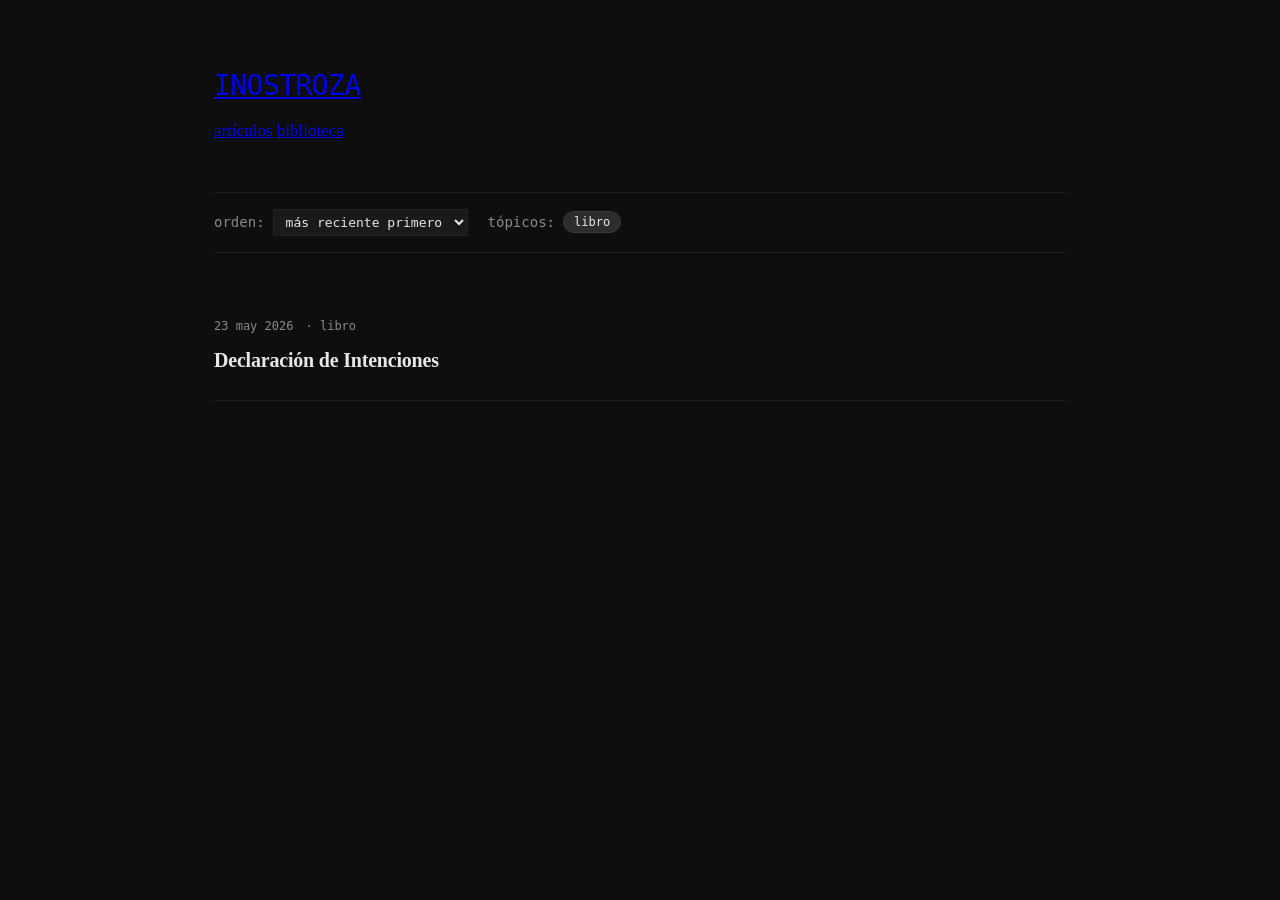
<file: index.html>
<!DOCTYPE html>
<html lang="es">
<head>
  <meta charset="UTF-8">
  <meta name="viewport" content="width=device-width, initial-scale=1.0">
  <title>w/o fluff</title>
  <link rel="stylesheet" href="index.css?v=3">
</head>
<body>
  <div class="wrap">
    <header>
      <h1><a href="index.html">INOSTROZA</a></h1>
      <nav class="tabs">
        <a href="index.html" class="active">artículos</a>
        <a href="biblioteca.html">biblioteca</a>
      </nav>
    </header>

    <div class="controls">
      <div class="control-group">
        <span class="control-label">orden:</span>
        <select id="sort">
          <option value="desc">más reciente primero</option>
          <option value="asc">más antiguo primero</option>
        </select>
      </div>
      <div class="control-group">
        <span class="control-label">tópicos:</span>
        <div class="topics" id="topics"></div>
      </div>
    </div>

    <main id="posts"></main>
  </div>

  <script src="scroll-top.js?v=1"></script>
  <script src="tts.js?v=2"></script>
  <script src="index.js?v=7"></script>
</body>
</html>
</file>
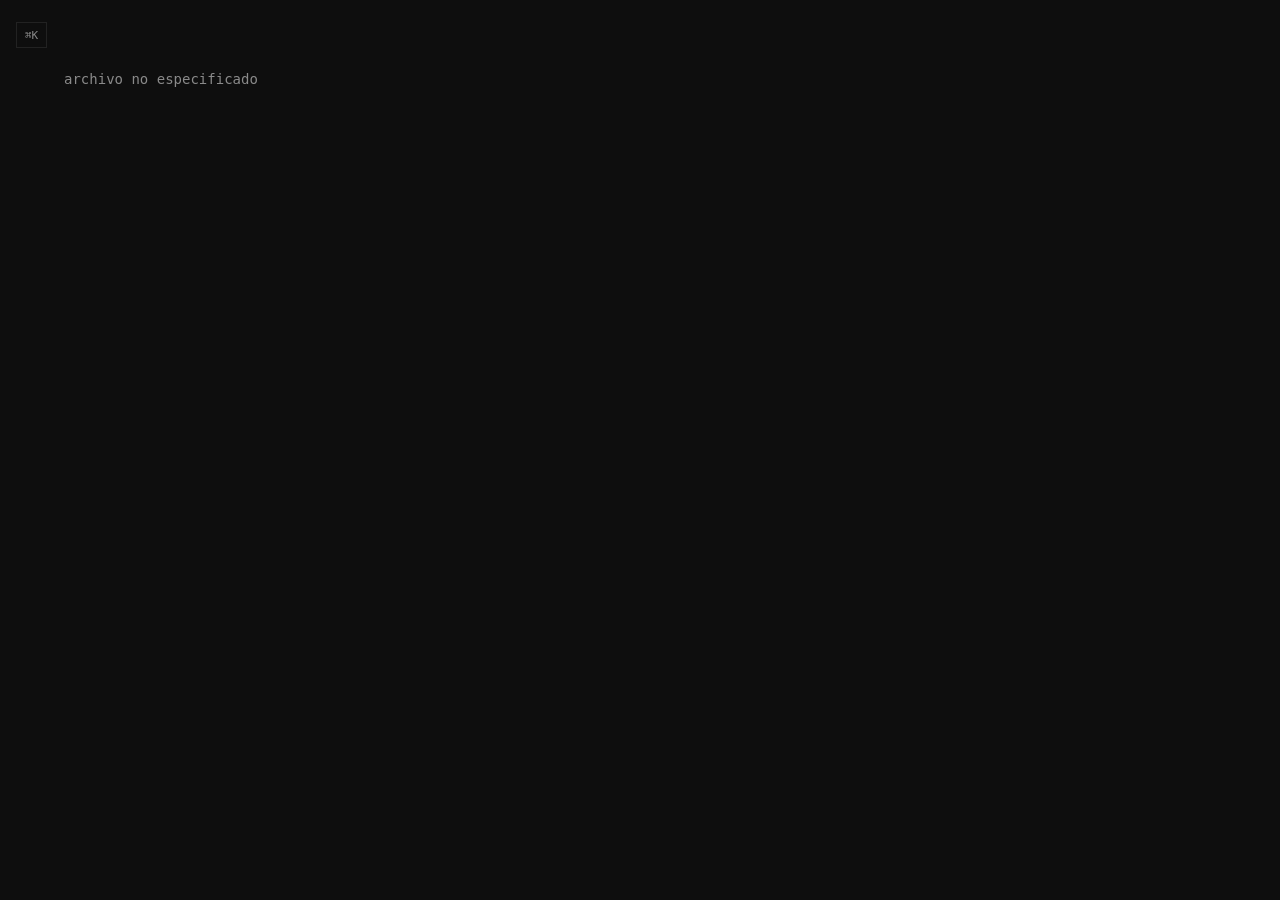
<file: archivo.html>
<!DOCTYPE html>
<html lang="es">
<head>
  <meta charset="UTF-8">
  <meta name="viewport" content="width=device-width, initial-scale=1.0">
  <title>w/o fluff</title>
  <link rel="stylesheet" href="archivo.css?v=23">
</head>
<body>
  <button class="nav-toggle" id="nav-toggle" type="button" aria-label="abrir índice (Ctrl+K)">
    <kbd class="nt-key">⌘K</kbd>
  </button>

  <main class="content">
    <article id="archivo">
      <div class="empty">cargando…</div>
    </article>
  </main>

  <div class="palette" id="palette" hidden>
    <div class="palette-backdrop" data-close></div>
    <div class="palette-box" role="dialog" aria-modal="true" aria-label="índice">
      <div class="palette-search">
        <span class="palette-icon">⌕</span>
        <input id="palette-input" type="text" placeholder="saltar a una sección…"
               autocomplete="off" spellcheck="false" aria-label="buscar sección">
        <kbd class="palette-esc">esc</kbd>
      </div>
      <nav class="palette-list" id="toc" aria-label="índice"></nav>
      <div class="palette-empty" hidden>sin coincidencias</div>
      <a class="palette-back" href="biblioteca.html">← volver a la biblioteca</a>
    </div>
  </div>

  <script src="tts.js?v=2"></script>
  <script src="archivo.js?v=13"></script>
</body>
</html>
</file>
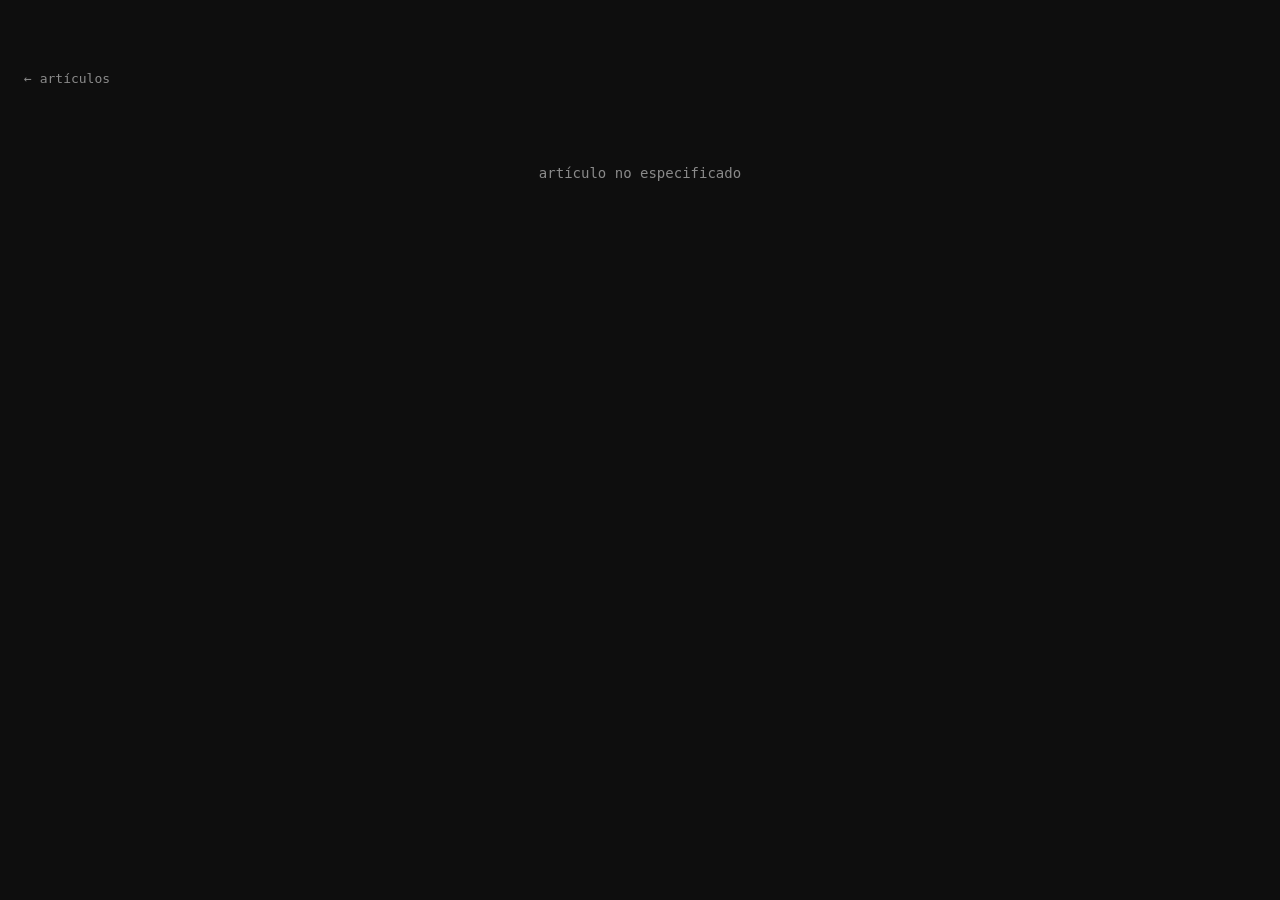
<file: articulo.html>
<!DOCTYPE html>
<html lang="es">
<head>
  <meta charset="UTF-8">
  <meta name="viewport" content="width=device-width, initial-scale=1.0">
  <title>w/o fluff</title>
  <link rel="stylesheet" href="articulo.css?v=1">
</head>
<body>
  <div class="wrap">
    <a class="back" href="index.html">← artículos</a>
    <article id="articulo">
      <div class="empty">cargando…</div>
    </article>
  </div>

  <script src="scroll-top.js?v=1"></script>
  <script src="tts.js?v=2"></script>
  <script src="articulo.js?v=1"></script>
</body>
</html>
</file>
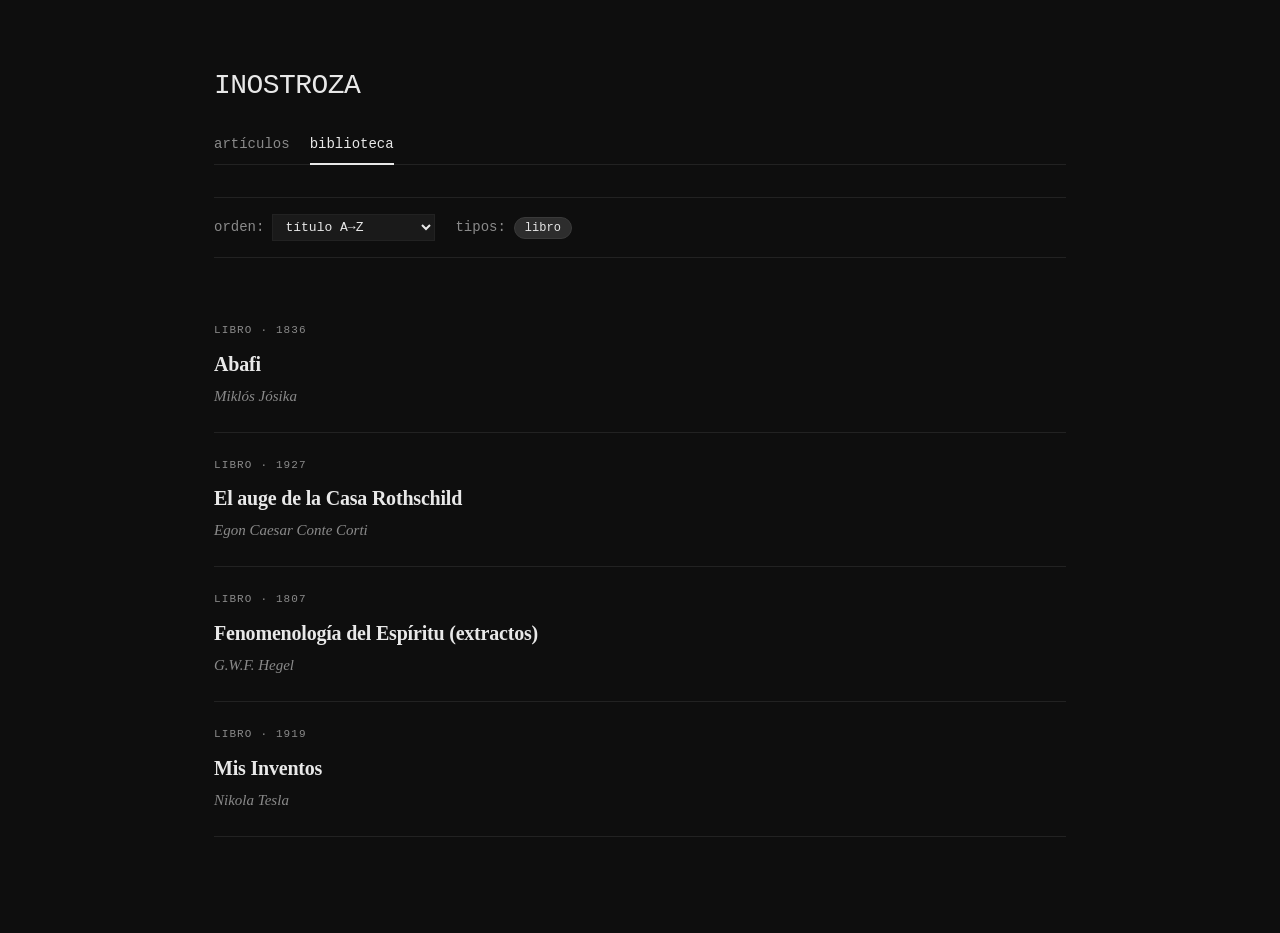
<file: biblioteca.html>
<!DOCTYPE html>
<html lang="es">
<head>
  <meta charset="UTF-8">
  <meta name="viewport" content="width=device-width, initial-scale=1.0">
  <title>biblioteca — w/o fluff</title>
  <link rel="stylesheet" href="biblioteca.css?v=1">
</head>
<body>
  <div class="wrap">
    <header>
      <h1><a href="index.html">INOSTROZA</a></h1>
      <nav class="tabs">
        <a href="index.html">artículos</a>
        <a href="biblioteca.html" class="active">biblioteca</a>
      </nav>
    </header>

    <div class="controls">
      <div class="control-group">
        <span class="control-label">orden:</span>
        <select id="sort">
          <option value="title-asc">título A→Z</option>
          <option value="title-desc">título Z→A</option>
          <option value="autor-asc">autor A→Z</option>
          <option value="year-desc">año más reciente</option>
          <option value="year-asc">año más antiguo</option>
        </select>
      </div>
      <div class="control-group">
        <span class="control-label">tipos:</span>
        <div class="topics" id="tipos"></div>
      </div>
    </div>

    <main id="fuentes"></main>
  </div>

  <script src="scroll-top.js?v=1"></script>
  <script src="tts.js?v=2"></script>
  <script src="biblioteca.js?v=1"></script>
</body>
</html>
</file>
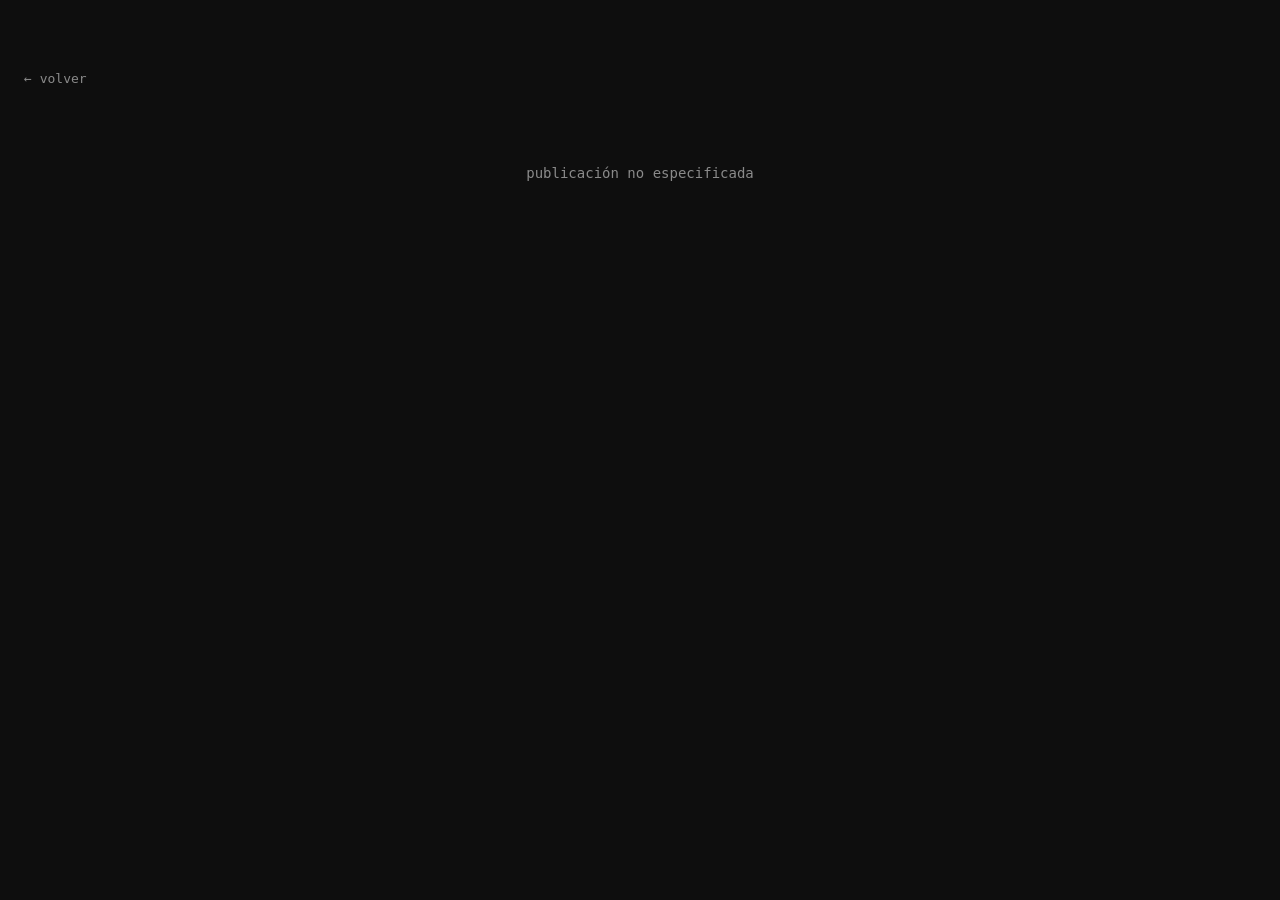
<file: post.html>
<!DOCTYPE html>
<html lang="es">
<head>
  <meta charset="UTF-8">
  <meta name="viewport" content="width=device-width, initial-scale=1.0">
  <title>w/o fluff</title>
  <link rel="stylesheet" href="post.css?v=2">
</head>
<body>
  <div class="wrap">
    <a class="back" href="index.html">← volver</a>
    <article id="post">
      <div class="empty">cargando…</div>
    </article>
  </div>

  <script src="tts.js?v=2"></script>
  <script src="post.js?v=6"></script>
</body>
</html>
</file>
<file: index.css>
:root {
  --bg: #0e0e0e;
  --fg: #e8e8e8;
  --muted: #8a8a8a;
  --border: #222;
  --chip-bg: #1a1a1a;
  --chip-active: #2d2d2d;
}

* { box-sizing: border-box; margin: 0; padding: 0; }

html, body {
  background: var(--bg);
  color: var(--fg);
  font-family: ui-serif, Georgia, "Times New Roman", serif;
  font-size: 17px;
  line-height: 1.6;
  -webkit-font-smoothing: antialiased;
}

.wrap {
  max-width: 900px;
  margin: 0 auto;
  padding: 64px 24px 96px;
}

header { margin-bottom: 48px; }

h1 {
  font-family: ui-monospace, "JetBrains Mono", "SF Mono", Menlo, monospace;
  font-size: 28px;
  font-weight: 500;
  letter-spacing: -0.02em;
  margin-bottom: 8px;
}

.sub {
  color: var(--muted);
  font-size: 14px;
  font-family: ui-monospace, monospace;
}

.controls {
  border-top: 1px solid var(--border);
  border-bottom: 1px solid var(--border);
  padding: 16px 0;
  margin-bottom: 40px;
  display: flex;
  flex-wrap: wrap;
  gap: 20px;
  align-items: center;
  font-size: 14px;
  font-family: ui-monospace, monospace;
}

.control-group {
  display: flex;
  align-items: center;
  gap: 8px;
  flex-wrap: wrap;
}

.control-label { color: var(--muted); }

select {
  background: var(--chip-bg);
  color: var(--fg);
  border: 1px solid var(--border);
  padding: 4px 8px;
  font-family: inherit;
  font-size: 13px;
  cursor: pointer;
}

.topics {
  display: flex;
  flex-wrap: wrap;
  gap: 6px;
}

.chip {
  background: var(--chip-bg);
  color: var(--muted);
  border: 1px solid var(--border);
  padding: 3px 10px;
  font-size: 12px;
  font-family: inherit;
  cursor: pointer;
  border-radius: 999px;
  transition: all 0.12s;
  user-select: none;
}

.chip:hover { color: var(--fg); }

.chip.active {
  background: var(--chip-active);
  color: var(--fg);
  border-color: #3a3a3a;
}

.post-link {
  display: block;
  padding: 24px 0;
  border-bottom: 1px solid var(--border);
  text-decoration: none;
  color: inherit;
}

.post-link:hover h2 { color: #fff; }

.post-link .meta {
  display: flex;
  gap: 12px;
  font-family: ui-monospace, monospace;
  font-size: 12px;
  color: var(--muted);
  margin-bottom: 8px;
}

.post-link .meta .topic { text-transform: lowercase; }

.post-link h2 {
  font-size: 20px;
  font-weight: 600;
  letter-spacing: -0.01em;
  transition: color 0.12s;
}

.empty {
  text-align: center;
  color: var(--muted);
  font-family: ui-monospace, monospace;
  font-size: 14px;
  padding: 48px 0;
}

.post-link { position: relative; }

.tts-inline {
  position: absolute;
  top: 24px;
  right: 0;
  background: transparent;
  border: 1px solid var(--border);
  color: var(--muted);
  padding: 4px 8px;
  border-radius: 4px;
  cursor: pointer;
  font-size: 13px;
  opacity: 0;
  transition: opacity 0.15s, color 0.15s, border-color 0.15s;
}
.post-link:hover .tts-inline { opacity: 1; }
.tts-inline:hover {
  color: var(--fg);
  border-color: #3a3a3a;
}
</file>
<file: archivo.css>
:root {
  --bg: #0e0e0e;
  --fg: #e8e8e8;
  --muted: #8a8a8a;
  --accent: #d4d4d4;
  --border: #222;
}

* { box-sizing: border-box; margin: 0; padding: 0; }

html, body {
  background: var(--bg);
  color: var(--fg);
  font-family: ui-serif, Georgia, "Times New Roman", serif;
  font-size: 17px;
  line-height: 1.6;
  -webkit-font-smoothing: antialiased;
}

/* ---- estructura: lectura a pantalla completa ---- */

.content {
  padding: 20px 64px 120px;
}

/* ---- botón que abre el índice ---- */

.nav-toggle {
  position: fixed;
  top: 22.3px;
  left: 16px;
  z-index: 60;
  background: var(--bg);
  border: 1px solid var(--border);
  padding: 5px 8px;
  cursor: pointer;
  font-family: ui-monospace, monospace;
  line-height: 1;
}
.nav-toggle:hover { border-color: #3a3a3a; }
.nav-toggle:hover .nt-key { color: var(--fg); }
.nt-key {
  font-family: inherit;
  font-size: 11px;
  color: var(--muted);
}

/* ---- palette (overlay del índice) ---- */

.palette[hidden] { display: none; }
.palette {
  position: fixed;
  inset: 0;
  z-index: 100;
  display: flex;
  align-items: flex-start;
  justify-content: center;
  padding: 14vh 16px 16px;
}
.palette-backdrop {
  position: absolute;
  inset: 0;
  background: rgba(0, 0, 0, 0.7);
}
.palette-box {
  position: relative;
  width: min(540px, 100%);
  max-height: 72vh;
  display: flex;
  flex-direction: column;
  background: var(--bg);
  border: 1px solid var(--border);
  overflow: hidden;
  font-family: ui-monospace, monospace;
}

.palette-search {
  display: flex;
  align-items: center;
  gap: 10px;
  padding: 14px 16px;
  border-bottom: 1px solid var(--border);
}
.palette-icon { color: var(--muted); font-size: 16px; }
.palette-search input {
  flex: 1 1 auto;
  background: none;
  border: none;
  outline: none;
  color: var(--fg);
  font-family: inherit;
  font-size: 14px;
}
.palette-search input::placeholder { color: #5e5e5e; }
.palette-esc {
  font-family: inherit;
  font-size: 10px;
  color: #6d6d6d;
  border: 1px solid var(--border);
  padding: 2px 6px;
}

.palette-list {
  overflow-y: auto;
  padding: 4px 0;
}

.p-item {
  display: flex;
  align-items: baseline;
  gap: 10px;
  text-decoration: none;
  color: var(--muted);
  font-size: 13px;
  line-height: 1.35;
  padding: 7px 16px;
  border-left: 2px solid transparent;
  scroll-margin: 8px;
}
.p-item .p-bullet { display: none; }
.p-item .p-label { min-width: 0; }
.p-item:hover { color: var(--fg); }
.p-item.sel { background: #1a1a1a; color: var(--fg); }
.p-item.active {
  color: var(--fg);
  border-left-color: var(--accent);
}

.p-l2 {
  padding-left: 32px;
  font-size: 12.5px;
  color: #6d6d6d;
}

.palette-empty {
  padding: 20px 16px;
  color: var(--muted);
  font-size: 12.5px;
  text-align: center;
}

.palette-back {
  display: block;
  padding: 13px 16px;
  border-top: 1px solid var(--border);
  color: var(--muted);
  text-decoration: none;
  font-size: 12px;
}
.palette-back:hover { color: var(--fg); }

@media (max-width: 720px) {
  .content { padding: 20px 22px 80px; }
  .palette { padding-top: 8vh; }
}

/* ---- cabecera del texto ---- */

.source-banner {
  display: inline-block;
  font-family: ui-monospace, monospace;
  font-size: 11px;
  letter-spacing: 0.15em;
  color: var(--muted);
  border: 1px solid var(--border);
  padding: 3px 10px;
  margin-bottom: 16px;
}

article h2.post-title {
  font-size: 26px;
  font-weight: 600;
  margin-top: 6px;
  margin-bottom: 6px;
  letter-spacing: -0.01em;
}

.source-author {
  font-family: ui-serif, Georgia, serif;
  font-style: italic;
  font-size: 17px;
  color: var(--muted);
  margin-bottom: 16px;
}

.source-meta {
  font-family: ui-monospace, monospace;
  font-size: 13px;
  color: var(--muted);
  margin-bottom: 20px;
}
.source-meta a { color: var(--accent); }

/* ---- TTS ---- */

.tts-bar {
  display: flex;
  gap: 8px;
  align-items: center;
  margin: 0 0 32px;
  padding-bottom: 24px;
  border-bottom: 1px solid var(--border);
  font-family: ui-monospace, monospace;
  font-size: 13px;
  flex-wrap: wrap;
}
.tts-btn {
  background: #1a1a1a;
  color: var(--fg);
  border: 1px solid var(--border);
  padding: 6px 12px;
  cursor: pointer;
  font-family: inherit;
  font-size: 13px;
}
.tts-btn:hover { border-color: #3a3a3a; }
.tts-btn:disabled { opacity: 0.5; cursor: not-allowed; }
.tts-voice {
  background: #1a1a1a;
  color: var(--muted);
  border: 1px solid var(--border);
  padding: 6px 8px;
  font-family: inherit;
  font-size: 12px;
  max-width: 220px;
}

/* ---- cuerpo ---- */

.body p { margin-bottom: 16px; }

.body h3 {
  font-family: ui-monospace, monospace;
  font-size: 15px;
  font-weight: 600;
  color: var(--fg);
  margin: 32px 0 16px;
  padding-top: 16px;
  border-top: 1px solid var(--border);
  letter-spacing: 0.02em;
  scroll-margin-top: 24px;
}

.empty {
  color: var(--muted);
  font-family: ui-monospace, monospace;
  font-size: 14px;
  padding: 48px 0;
}
</file>
<file: articulo.css>
:root {
  --bg: #0e0e0e;
  --fg: #e8e8e8;
  --muted: #8a8a8a;
  --accent: #d4d4d4;
  --border: #222;
  --chip-bg: #1a1a1a;
}

* { box-sizing: border-box; margin: 0; padding: 0; }

html, body {
  background: var(--bg);
  color: var(--fg);
  font-family: ui-serif, Georgia, "Times New Roman", serif;
  font-size: 17px;
  line-height: 1.6;
  -webkit-font-smoothing: antialiased;
}

.wrap {
  max-width: 1300px;
  margin: 0 auto;
  padding: 64px 24px 96px;
}

.back {
  display: inline-block;
  margin-bottom: 24px;
  font-family: ui-monospace, monospace;
  font-size: 13px;
  color: var(--muted);
  text-decoration: none;
}
.back:hover { color: var(--fg); }

.meta {
  display: flex;
  gap: 12px;
  font-family: ui-monospace, monospace;
  font-size: 12px;
  color: var(--muted);
  margin-bottom: 8px;
}
.meta .topic { text-transform: lowercase; }

article h2.post-title {
  font-size: 26px;
  font-weight: 600;
  margin-top: 6px;
  margin-bottom: 16px;
  letter-spacing: -0.01em;
}

.tts-bar {
  display: flex;
  gap: 8px;
  align-items: center;
  margin: 0 0 28px;
  padding-bottom: 20px;
  border-bottom: 1px solid var(--border);
  font-family: ui-monospace, monospace;
  font-size: 13px;
  flex-wrap: wrap;
}
.tts-btn {
  background: var(--chip-bg);
  color: var(--fg);
  border: 1px solid var(--border);
  padding: 6px 12px;
  border-radius: 4px;
  cursor: pointer;
  font-family: inherit;
  font-size: 13px;
}
.tts-btn:hover { border-color: #3a3a3a; }
.tts-btn:disabled { opacity: 0.5; cursor: not-allowed; }
.tts-voice {
  background: var(--chip-bg);
  color: var(--muted);
  border: 1px solid var(--border);
  padding: 6px 8px;
  font-family: inherit;
  font-size: 12px;
  max-width: 220px;
}

article img {
  max-width: 100%;
  height: auto;
  margin: 16px 0 24px;
  border: 1px solid var(--border);
  display: block;
}

.body p { margin-bottom: 16px; }

.empty {
  text-align: center;
  color: var(--muted);
  font-family: ui-monospace, monospace;
  font-size: 14px;
  padding: 48px 0;
}

.attachment {
  margin-top: 40px;
  padding: 16px 20px;
  border: 1px solid var(--border);
  background: var(--chip-bg);
  border-radius: 4px;
  font-family: ui-monospace, monospace;
  font-size: 14px;
}
.attachment-label {
  color: var(--muted);
  font-size: 11px;
  letter-spacing: 0.1em;
  margin-bottom: 6px;
}
.attachment a {
  color: var(--fg);
  text-decoration: none;
  font-size: 15px;
}
.attachment a:hover { color: #fff; }
</file>
<file: biblioteca.css>
:root {
  --bg: #0e0e0e;
  --fg: #e8e8e8;
  --muted: #8a8a8a;
  --border: #222;
  --chip-bg: #1a1a1a;
  --chip-active: #2d2d2d;
}

* { box-sizing: border-box; margin: 0; padding: 0; }

html, body {
  background: var(--bg);
  color: var(--fg);
  font-family: ui-serif, Georgia, "Times New Roman", serif;
  font-size: 17px;
  line-height: 1.6;
  -webkit-font-smoothing: antialiased;
}

.wrap {
  max-width: 900px;
  margin: 0 auto;
  padding: 64px 24px 96px;
}

header { margin-bottom: 32px; }

h1 {
  font-family: ui-monospace, "JetBrains Mono", "SF Mono", Menlo, monospace;
  font-size: 28px;
  font-weight: 500;
  letter-spacing: -0.02em;
  margin-bottom: 16px;
}
h1 a { color: inherit; text-decoration: none; }

.tabs {
  display: flex;
  gap: 20px;
  font-family: ui-monospace, monospace;
  font-size: 14px;
  border-bottom: 1px solid var(--border);
}
.tabs a {
  color: var(--muted);
  text-decoration: none;
  padding: 8px 0;
  border-bottom: 2px solid transparent;
  margin-bottom: -1px;
  transition: color 0.12s, border-color 0.12s;
}
.tabs a:hover { color: var(--fg); }
.tabs a.active {
  color: var(--fg);
  border-bottom-color: var(--fg);
}

.controls {
  border-top: 1px solid var(--border);
  border-bottom: 1px solid var(--border);
  padding: 16px 0;
  margin: 32px 0 40px;
  display: flex;
  flex-wrap: wrap;
  gap: 20px;
  align-items: center;
  font-size: 14px;
  font-family: ui-monospace, monospace;
}

.control-group {
  display: flex;
  align-items: center;
  gap: 8px;
  flex-wrap: wrap;
}
.control-label { color: var(--muted); }

select {
  background: var(--chip-bg);
  color: var(--fg);
  border: 1px solid var(--border);
  padding: 4px 8px;
  font-family: inherit;
  font-size: 13px;
  cursor: pointer;
}

.topics {
  display: flex;
  flex-wrap: wrap;
  gap: 6px;
}

.chip {
  background: var(--chip-bg);
  color: var(--muted);
  border: 1px solid var(--border);
  padding: 3px 10px;
  font-size: 12px;
  font-family: inherit;
  cursor: pointer;
  border-radius: 999px;
  transition: all 0.12s;
  user-select: none;
}
.chip:hover { color: var(--fg); }
.chip.active {
  background: var(--chip-active);
  color: var(--fg);
  border-color: #3a3a3a;
}

.fuente-link {
  display: block;
  padding: 24px 0;
  border-bottom: 1px solid var(--border);
  text-decoration: none;
  color: inherit;
  position: relative;
}
.fuente-link:hover h2 { color: #fff; }

.fuente-link .meta {
  display: flex;
  gap: 8px;
  font-family: ui-monospace, monospace;
  font-size: 11px;
  letter-spacing: 0.1em;
  text-transform: uppercase;
  color: var(--muted);
  margin-bottom: 8px;
}

.fuente-link h2 {
  font-size: 20px;
  font-weight: 600;
  letter-spacing: -0.01em;
  transition: color 0.12s;
}

.fuente-link .autor {
  font-family: ui-serif, Georgia, serif;
  font-style: italic;
  font-size: 15px;
  color: var(--muted);
  margin-top: 4px;
}

.empty {
  text-align: center;
  color: var(--muted);
  font-family: ui-monospace, monospace;
  font-size: 14px;
  padding: 48px 0;
}

.tts-inline {
  position: absolute;
  top: 24px;
  right: 0;
  background: transparent;
  border: 1px solid var(--border);
  color: var(--muted);
  padding: 4px 8px;
  border-radius: 4px;
  cursor: pointer;
  font-size: 13px;
  opacity: 0;
  transition: opacity 0.15s, color 0.15s, border-color 0.15s;
}
.fuente-link:hover .tts-inline { opacity: 1; }
.tts-inline:hover {
  color: var(--fg);
  border-color: #3a3a3a;
}
</file>
<file: post.css>
:root {
  --bg: #0e0e0e;
  --fg: #e8e8e8;
  --muted: #8a8a8a;
  --accent: #d4d4d4;
  --border: #222;
  --chip-bg: #1a1a1a;
}

* { box-sizing: border-box; margin: 0; padding: 0; }

html, body {
  background: var(--bg);
  color: var(--fg);
  font-family: ui-serif, Georgia, "Times New Roman", serif;
  font-size: 17px;
  line-height: 1.6;
  -webkit-font-smoothing: antialiased;
}

.wrap {
  max-width: 1300px;
  margin: 0 auto;
  padding: 64px 24px 96px;
}

.back {
  display: inline-block;
  margin-bottom: 24px;
  font-family: ui-monospace, monospace;
  font-size: 13px;
  color: var(--muted);
  text-decoration: none;
}
.back:hover { color: var(--fg); }

.meta {
  display: flex;
  gap: 12px;
  font-family: ui-monospace, monospace;
  font-size: 12px;
  color: var(--muted);
  margin-bottom: 8px;
}
.meta .topic { text-transform: lowercase; }

article h2.post-title {
  font-size: 26px;
  font-weight: 600;
  margin-top: 6px;
  margin-bottom: 16px;
  letter-spacing: -0.01em;
}

.tts-bar {
  display: flex;
  gap: 8px;
  align-items: center;
  margin: 0 0 28px;
  padding-bottom: 20px;
  border-bottom: 1px solid var(--border);
  font-family: ui-monospace, monospace;
  font-size: 13px;
  flex-wrap: wrap;
}
.tts-btn {
  background: var(--chip-bg);
  color: var(--fg);
  border: 1px solid var(--border);
  padding: 6px 12px;
  border-radius: 4px;
  cursor: pointer;
  font-family: inherit;
  font-size: 13px;
}
.tts-btn:hover { border-color: #3a3a3a; }
.tts-btn:disabled { opacity: 0.5; cursor: not-allowed; }
.tts-voice {
  background: var(--chip-bg);
  color: var(--muted);
  border: 1px solid var(--border);
  padding: 6px 8px;
  font-family: inherit;
  font-size: 12px;
  max-width: 220px;
}

article img {
  max-width: 100%;
  height: auto;
  margin: 16px 0 24px;
  border: 1px solid var(--border);
  display: block;
}

.body p { margin-bottom: 16px; }

.empty {
  text-align: center;
  color: var(--muted);
  font-family: ui-monospace, monospace;
  font-size: 14px;
  padding: 48px 0;
}

.attachment {
  margin-top: 40px;
  padding: 16px 20px;
  border: 1px solid var(--border);
  background: var(--chip-bg);
  border-radius: 4px;
  font-family: ui-monospace, monospace;
  font-size: 14px;
}
.attachment-label {
  color: var(--muted);
  font-size: 11px;
  letter-spacing: 0.1em;
  margin-bottom: 6px;
}
.attachment a {
  color: var(--fg);
  text-decoration: none;
  font-size: 15px;
}
.attachment a:hover { color: #fff; }
</file>
